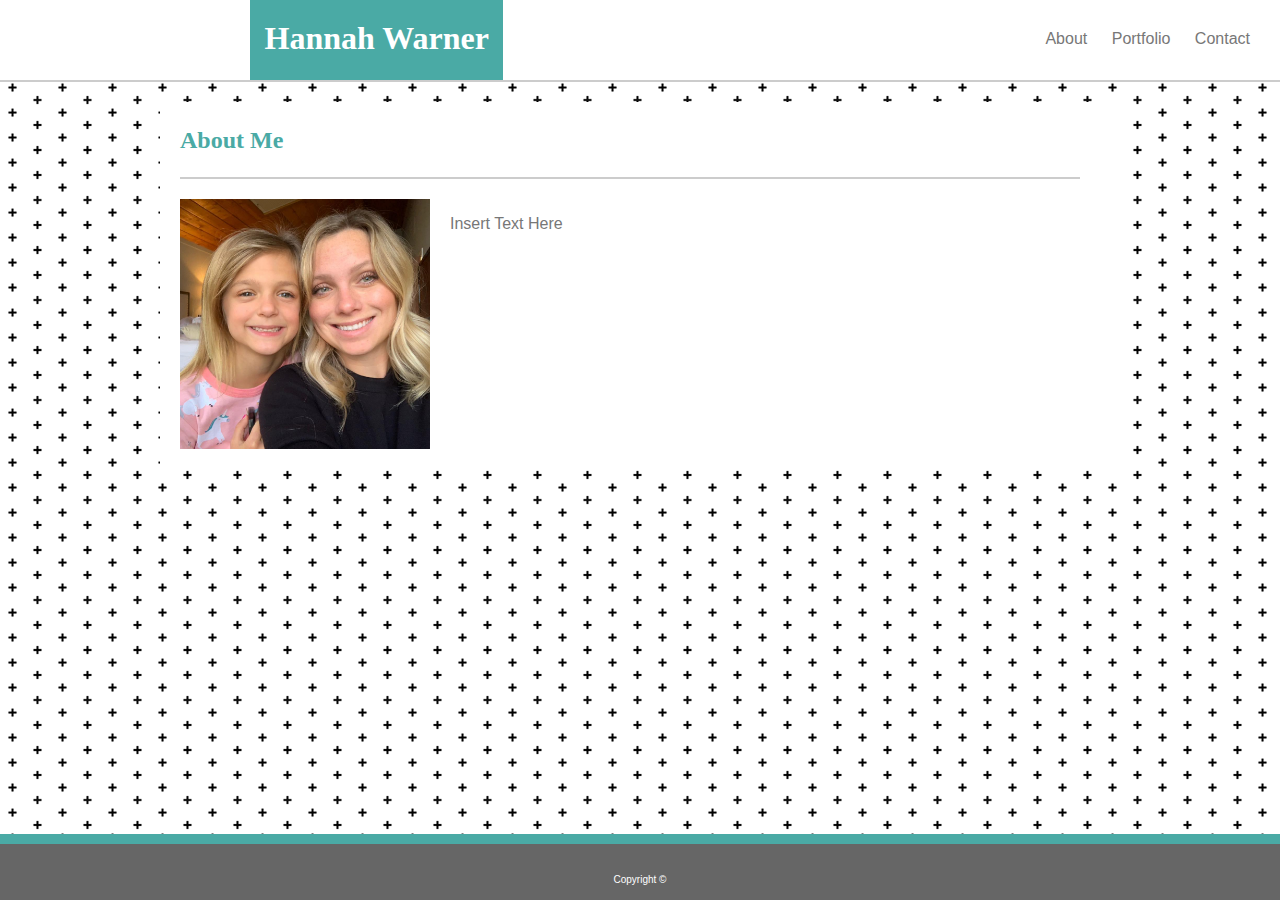
<file: index.html>
<!DOCTYPE html>
<html>
  <head>
    <link rel="stylesheet" href="./assets/css/style.css">
    <title>My Portfolio</title>
  </head>
  <body>

<!--HEADER-->      
    <div class="container-header">
        <h1>Hannah Warner</h1> 
        <nav>
            <a href="#">About</a>
            <a href="portfolio.html">Portfolio</a>
            <a href="contact.html">Contact</a>
        </nav>
    </div>  

<!--Main Page-->    
    <div class="maincontent">
        <h2>About Me</h2>
        <div class="container-aboutme">
            <img class="profilepicture" src="assets/images/profilepic.jpg" alt="My Photo">
            <p>Insert Text Here</p>
        </div>
    </div>

<!--Footer-->
    <div class="footer">
        <div class="bluestripe"></div>
        <div class="cpbox">
                <p class="cp">Copyright &copy;</p>
        </div>
    </div>
  </body>
</html>
</file>
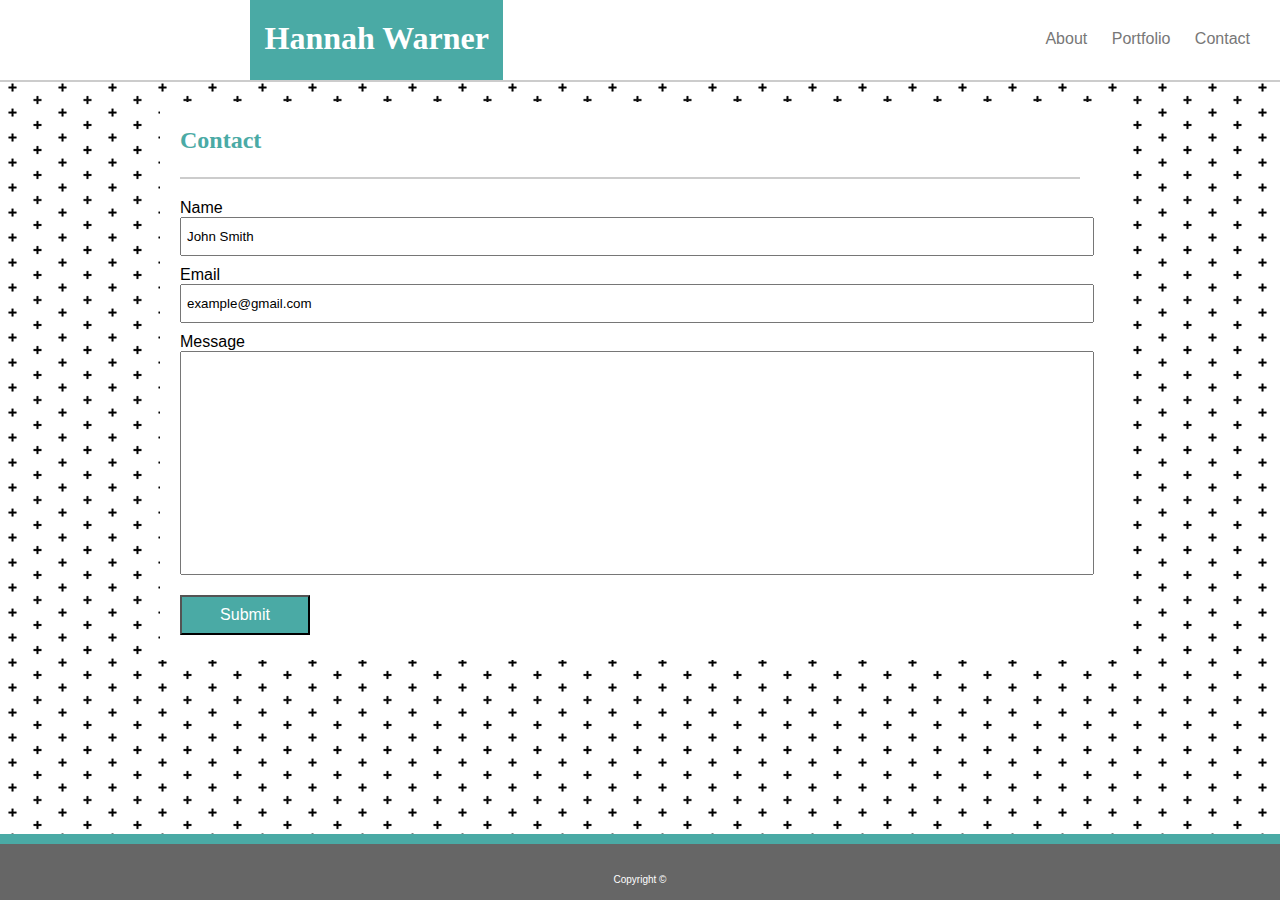
<file: contact.html>
<!DOCTYPE html>
<html>
  <head>
    <link rel="stylesheet" href="./assets/css/style.css">
    <title>My Portfolio</title>
  </head>
  <body>

<!--HEADER-->      
    <div class="container-header">
        <h1>Hannah Warner</h1> 
        <nav>
            <a href="index.html">About</a>
            <a href="portfolio.html">Portfolio</a>
            <a href="#">Contact</a>
        </nav>
    </div>

<!--Contact Form-->    
    <div class="maincontent">
        <h2>Contact</h2>
        <form>
            Name<br>
            <input type="text" name="name" value="John Smith"><br>
            Email<br>
            <input type="text" name="email" value="example@gmail.com"><br>
            Message<br>
            <input type="text" name="message"><br>
            <input id="button" type="submit" value="Submit">
        </form>        
    </div>

<!--Footer-->
    <div class="footer">
        <div class="bluestripe"></div>
        <div class="cpbox">
                <p class="cp">Copyright &copy;</p>
        </div>
    </div>
  </body>
</html>
</file>
<file: assets/css/style.css>
/* Specs!! 
* Teal color (used for headings and backgrounds): `#4aaaa5`
* Regular font color (used for paragraphs and all text besides the headings): `#777777`
* Main header background color: `#ffffff`
* Main header border color: `#cccccc`
* Footer background color: `#666666`
* Main content background color: `#ffffff`
* Main content border color: `#dddddd` */ 

/* General */ 
html {
}

body {
    font-family: 'Arial', 'Helvetica Neue', Helvetica, sans-serif;
    background-image: url("../images/positive/positive.png");
    margin: 0;
}

p {
    color: #777777;
}

a:link {
    color: #777777;
}
a:visited {
    color: black;
}

.container {
    display: flex;
    background: white;
    width: 960px;
}

h2 {
    color: #4aaaa5;
    font-family: 'Georgia', Times, "Times New Roman", serif;
    border-bottom: 2px solid #cccccc;
    width: 900px;
    height: 50px;
    padding-top: 25px;
    margin-left: 20px;
    margin-right: 20px;
}

.maincontent {
    background: white;
    width: 960px;
    margin: auto;
}


/* Header */ 
.container-header {
    border-bottom: 2px solid #cccccc;
    display: flex; 
    justify-content: space-between;
    height: 80px;
    margin: 0;
    background: white;

}

h1 {
    background-color: #4aaaa5;
    color: white;
    padding-top: 20px;
    width: 500px;
    font-family: 'Georgia', Times, "Times New Roman", serif;
    text-align: center;
    height: 60px;
    margin: 0 250px;
}

nav {
    width: 960px;
    text-align: right;
    background: white;
    padding-top: 10px;
    margin: 20px;
}

a {
    margin: 10px;
    text-decoration: none;

}


/* Index */ 
img.profilepicture {
    height: 250px;
    padding: 0 20px 20px 20px;

}

.container-aboutme {
    display: flex;
}

/* Portfolio */ 
img {
    height: 200px;
    width: 250px;
    position: relative;
}

h3 {
    background: #4aaaa5;
    color: white;
    opacity: .75;
    width: 250px;
    padding-top: 15px;
    padding-bottom: 15px;
    height: 20px;
    text-align: center;
    position: relative;
    bottom: 80px;
}

.examples {
    display: flex;
    flex-direction: column;
    width: 300px;
}

.container-examples {
    display: flex;
    justify-content: start;
    width: 960px;
    margin: 20px;
    flex-wrap: wrap;

}


/* Contact */ 
form {
    margin: 20px;
    padding-bottom: 20px;
}

input[type=text] {
    width: 900px;
    margin-bottom: 10px;
    padding: 10px 5px;
}

input[type=submit] {
    background: #4aaaa5;
    height: 40px;
    color: white;
    width: 130px;
    font-size: 16px;
    margin-top: 10px;
    margin-bottom: 5px;
}

input[name=message] {
    height: 200px;
}

/* Footer */
.bluestripe {
    background: #4aaaa5;
    height: 10px;
}

.cpbox {
    background-color: #666666;
    padding-top: 20px;
    padding-bottom: 5px;
}

p.cp {
    color: white;
    font-size: 10px;
    text-align: center;
}

.footer {
    position: fixed;
    width: 100%;
    bottom: 0;
}
</file>
